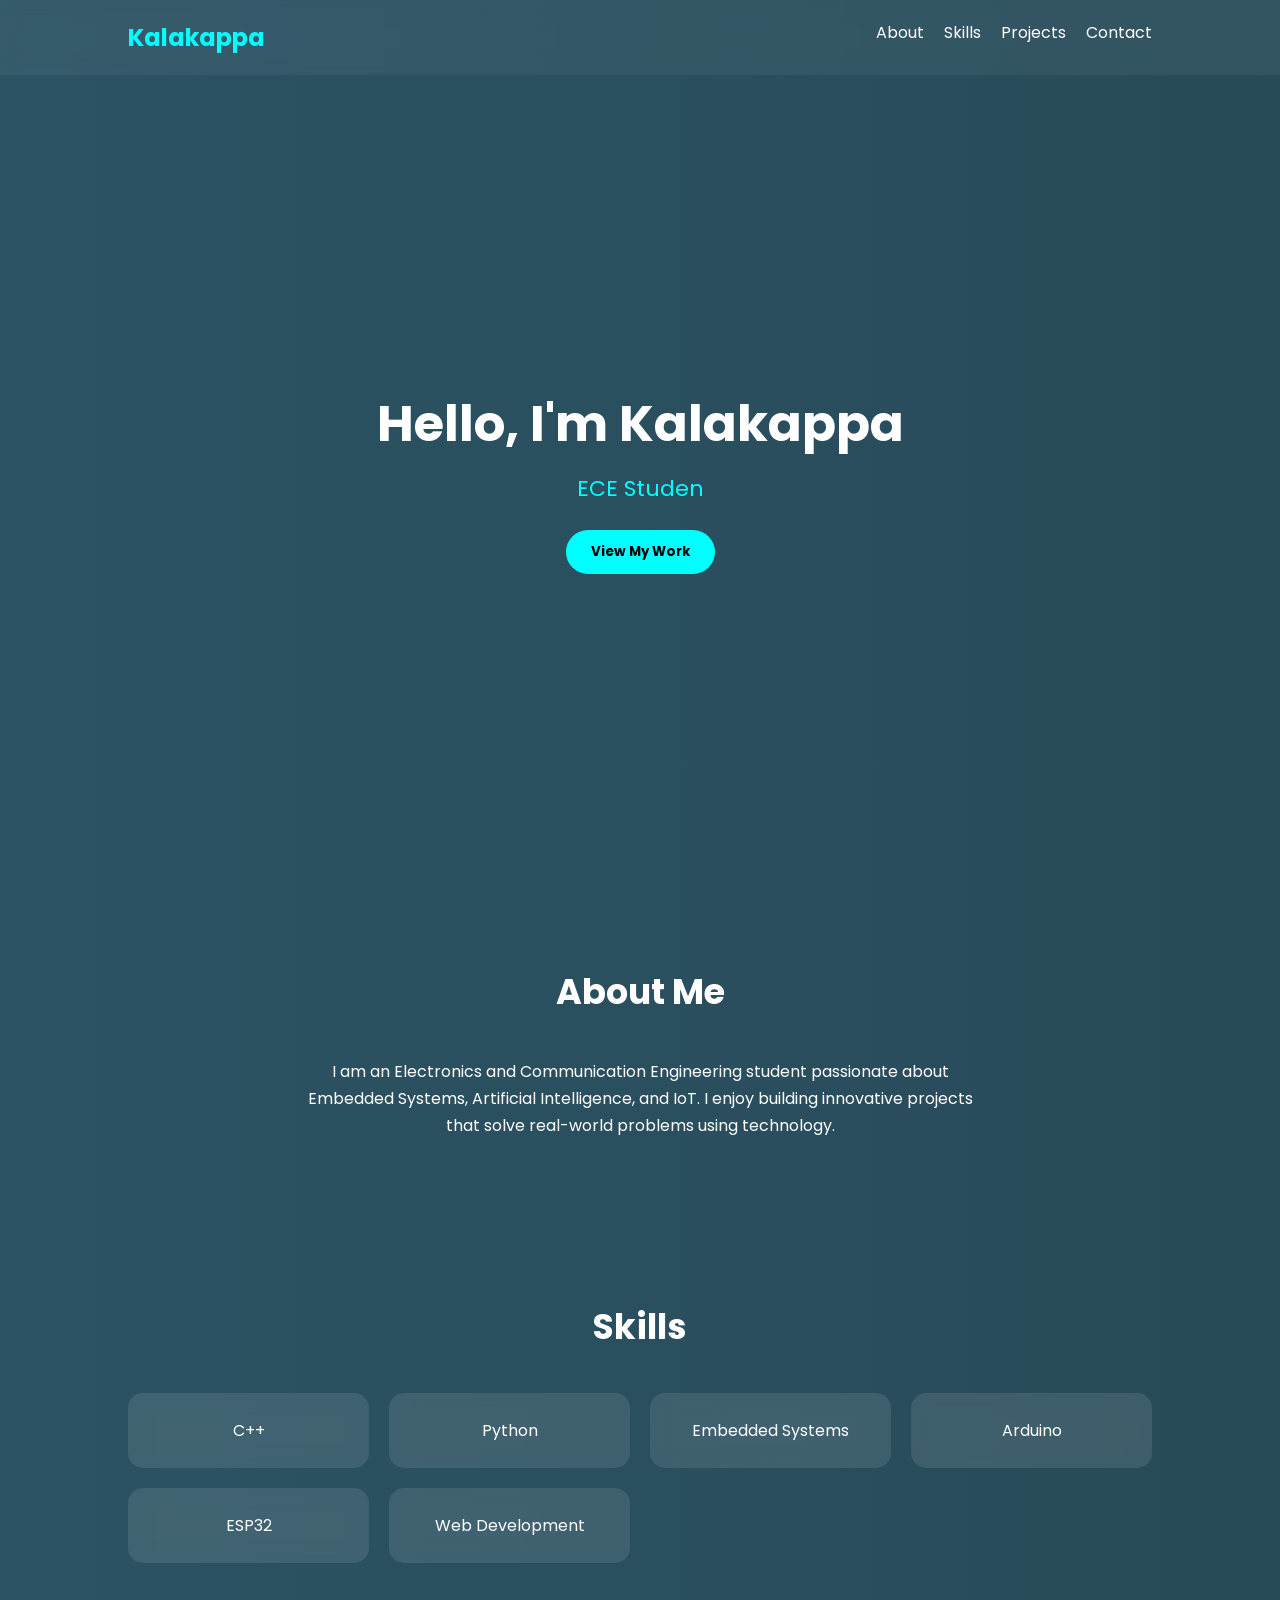
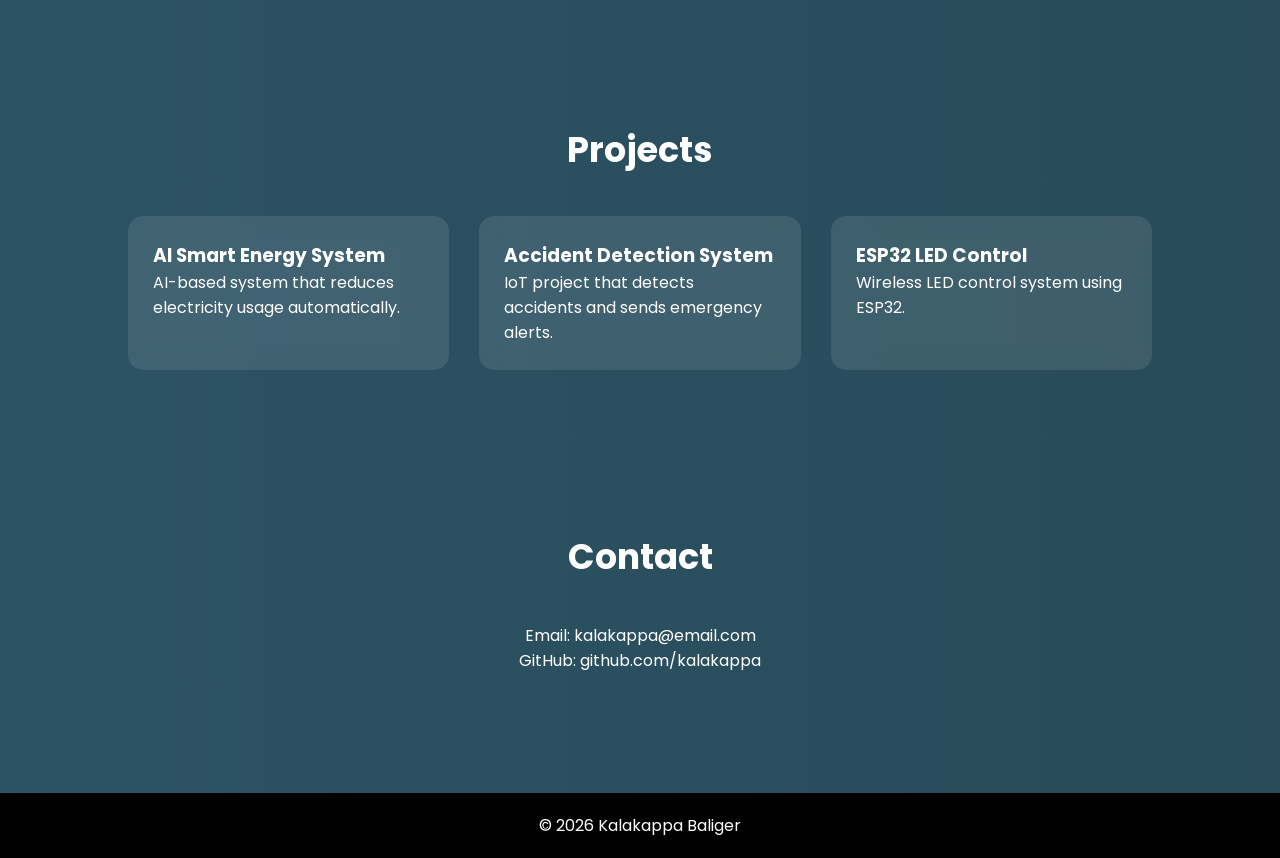
<file: index.html>
<!DOCTYPE html>
<html lang="en">
<head>
<meta charset="UTF-8">
<meta name="viewport" content="width=device-width, initial-scale=1.0">
<title>Kalakappa Portfolio</title>

<link href="https://fonts.googleapis.com/css2?family=Poppins:wght@300;500;700&display=swap" rel="stylesheet">

<style>

*{
margin:0;
padding:0;
box-sizing:border-box;
font-family:'Poppins',sans-serif;
}

body{
background:linear-gradient(270deg,#0f2027,#203a43,#2c5364);
background-size:600% 600%;
animation:bgMove 12s infinite alternate;
color:white;
}

@keyframes bgMove{
0%{background-position:0% 50%}
100%{background-position:100% 50%}
}

nav{
display:flex;
justify-content:space-between;
padding:20px 10%;
position:sticky;
top:0;
backdrop-filter:blur(10px);
background:rgba(255,255,255,0.05);
}

nav h2{
color:#00ffff;
}

nav ul{
display:flex;
list-style:none;
}

nav ul li{
margin-left:20px;
}

nav ul li a{
color:white;
text-decoration:none;
transition:.3s;
}

nav ul li a:hover{
color:#00ffff;
}

.hero{
height:90vh;
display:flex;
align-items:center;
justify-content:center;
flex-direction:column;
text-align:center;
}

.hero h1{
font-size:50px;
}

.typing{
color:#00ffff;
margin-top:10px;
font-size:22px;
}

.btn{
margin-top:25px;
padding:12px 25px;
border:none;
border-radius:30px;
background:#00ffff;
color:black;
cursor:pointer;
font-weight:bold;
transition:.3s;
}

.btn:hover{
transform:scale(1.1);
}

section{
padding:80px 10%;
}

.section-title{
text-align:center;
margin-bottom:40px;
font-size:35px;
}

.about{
text-align:center;
max-width:700px;
margin:auto;
line-height:1.7;
}

.skills{
display:grid;
grid-template-columns:repeat(auto-fit,minmax(200px,1fr));
gap:20px;
margin-top:40px;
}

.skill-card{
background:rgba(255,255,255,0.1);
padding:25px;
border-radius:15px;
backdrop-filter:blur(10px);
transition:.3s;
text-align:center;
}

.skill-card:hover{
transform:translateY(-10px);
background:rgba(0,255,255,0.2);
}

.projects{
display:grid;
grid-template-columns:repeat(auto-fit,minmax(250px,1fr));
gap:30px;
}

.project-card{
background:rgba(255,255,255,0.1);
padding:25px;
border-radius:15px;
transition:.4s;
backdrop-filter:blur(10px);
}

.project-card:hover{
transform:scale(1.05);
background:rgba(0,255,255,0.2);
}

.contact{
text-align:center;
}

footer{
text-align:center;
padding:20px;
background:#000;
margin-top:40px;
}

</style>

</head>

<body>

<nav>
<h2>Kalakappa</h2>
<ul>
<li><a href="#about">About</a></li>
<li><a href="#skills">Skills</a></li>
<li><a href="#projects">Projects</a></li>
<li><a href="#contact">Contact</a></li>
</ul>
</nav>

<div class="hero">
<h1>Hello, I'm Kalakappa</h1>
<p class="typing"></p>
<button class="btn">View My Work</button>
</div>

<section id="about">
<h2 class="section-title">About Me</h2>
<p class="about">
I am an Electronics and Communication Engineering student passionate about
Embedded Systems, Artificial Intelligence, and IoT. I enjoy building
innovative projects that solve real-world problems using technology.
</p>
</section>

<section id="skills">
<h2 class="section-title">Skills</h2>

<div class="skills">

<div class="skill-card">C++</div>
<div class="skill-card">Python</div>
<div class="skill-card">Embedded Systems</div>
<div class="skill-card">Arduino</div>
<div class="skill-card">ESP32</div>
<div class="skill-card">Web Development</div>

</div>
</section>

<section id="projects">
<h2 class="section-title">Projects</h2>

<div class="projects">

<div class="project-card">
<h3>AI Smart Energy System</h3>
<p>AI-based system that reduces electricity usage automatically.</p>
</div>

<div class="project-card">
<h3>Accident Detection System</h3>
<p>IoT project that detects accidents and sends emergency alerts.</p>
</div>

<div class="project-card">
<h3>ESP32 LED Control</h3>
<p>Wireless LED control system using ESP32.</p>
</div>

</div>
</section>

<section id="contact">
<h2 class="section-title">Contact</h2>

<div class="contact">
<p>Email: kalakappa@email.com</p>
<p>GitHub: github.com/kalakappa</p>
</div>

</section>

<footer>
<p>© 2026 Kalakappa Baliger</p>
</footer>

<script>

const words=[
"ECE Student",
"Embedded Systems Developer",
"AI & IoT Enthusiast",
"Web Developer"
]

let i=0
let j=0
let currentWord=""
let isDeleting=false

function type(){

currentWord=words[i]

if(isDeleting){
document.querySelector(".typing").textContent=currentWord.substring(0,j--)
}else{
document.querySelector(".typing").textContent=currentWord.substring(0,j++)
}

if(!isDeleting && j===currentWord.length){
isDeleting=true
setTimeout(type,1000)
return
}

if(isDeleting && j===0){
isDeleting=false
i=(i+1)%words.length
}

setTimeout(type,100)
}

type()

</script>

</body>
</html>
</file>
